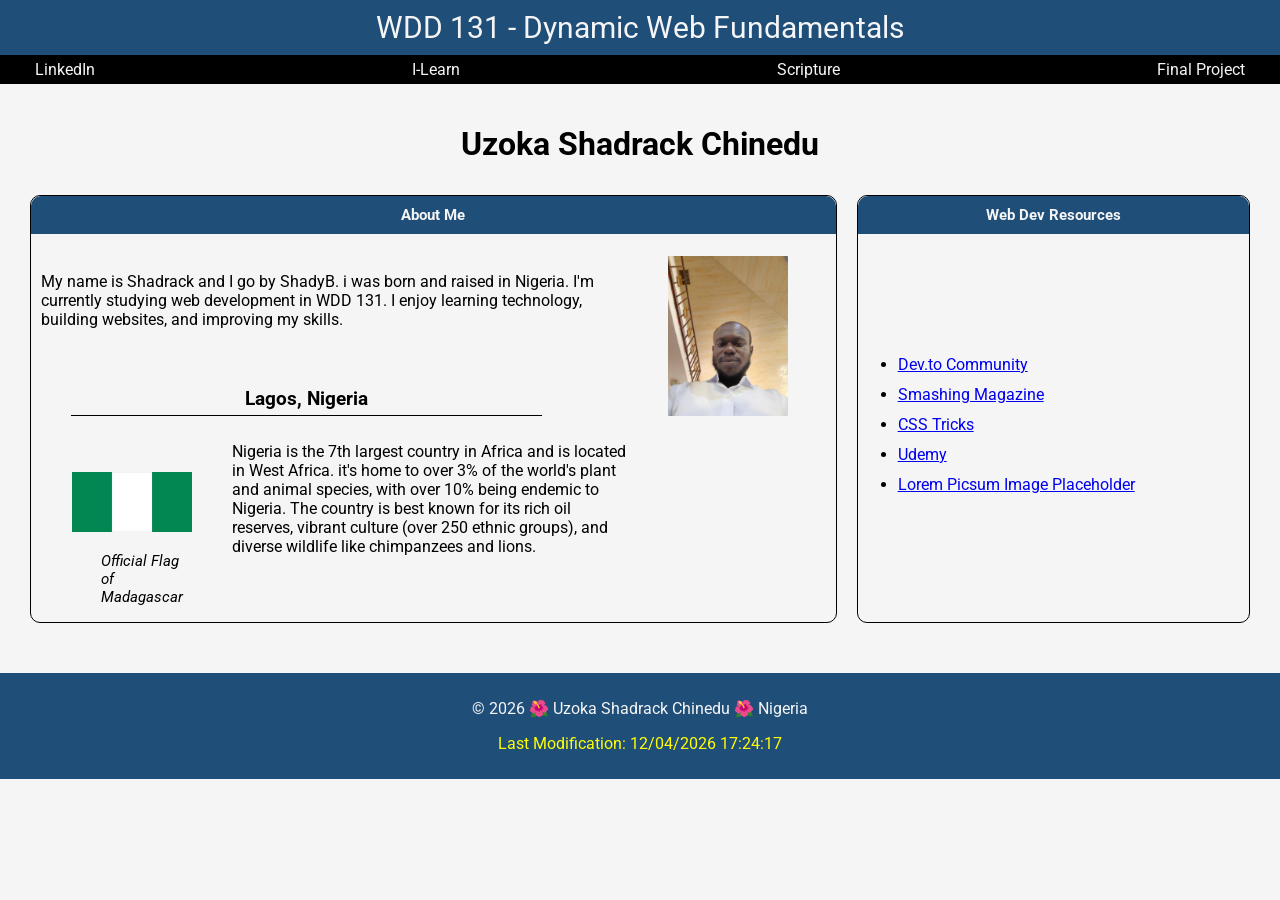
<file: index.html>
<!DOCTYPE html>
<html lang="en">

<head>
    <meta charset="UTF-8">
    <meta name="viewport" content="width=device-width, initial-scale=1.0">
    <title>WDD 131 - Dynamic Web Fundamentals - Uzoka Shadrack Chinedu</title>
    <meta name="description"
        content="WDD131 - Dynamic Web Fundamentals course landing page by Uzoka Shadrack Chinedu. Web development resources and personal information.">
    <meta name="author" content="Uzoka Shadrack Chinedu">
    <link rel="stylesheet" href="styles/base.css">
    <script src="scripts/getdates.js" defer></script>
    
    <link rel="preconnect" href="https://fonts.googleapis.com">
    <link rel="preconnect" href="https://fonts.gstatic.com" crossorigin>
    <link href="https://fonts.googleapis.com/css2?family=Roboto&family=Roboto+Mono:ital,wght@0,100;1,100&display=swap" rel="stylesheet">
    </head>

<body>
    <header>
        <span id="course-title">WDD 131 - Dynamic Web Fundamentals</span>
        <nav>
            <a href="https://www.linkedin.com/">LinkedIn</a>
            <a href="https://byupw.instructure.com/">I-Learn</a>
            <a href="https//wwww.churchofjesuschrist.org/study/scriptures">Scripture</a>
            <a href="#">Final Project</a>
        </nav>
    </header>
    <main>
        <h1>Uzoka Shadrack Chinedu</h1>
        <section id="card1" class="card">
            <h2>About Me</h2>
            <div class="div1">
                <img src="images/profile.jpg" alt="My profile picture">
                <p>My name is Shadrack and I go by ShadyB. i was born and raised in Nigeria. I'm currently studying web
                    development in WDD 131. I enjoy learning technology, building websites, and improving my skills.</p>
                <h3>Lagos, Nigeria</h3>
            </div>
            <div class="div2">
                <figure>
                    <img src="images/flag.webp" alt="My country's flag">
                    <figcaption>Official Flag of Madagascar</figcaption>
                </figure>
                
                <p>Nigeria is the 7th largest country in Africa and is located in West Africa. it's home to over 3% of
                    the world's plant and animal species, with over 10% being endemic to Nigeria. The country is best
                    known for its rich oil reserves, vibrant culture (over 250 ethnic groups), and diverse wildlife like
                    chimpanzees and lions.</p>
            </div>

        </section>
        <section id="card2" class="card">
            <h2>Web Dev Resources</h2>
            <ul>
                <li><a href="https://dev.to/">Dev.to Community</a></li>
                <li><a href="https://www.smashingmagazine.com/">Smashing Magazine</a></li>
                <li><a href="https://css-tricks.com/">CSS Tricks</a></li>
                <li><a href="https://www.w3schools.com/">Udemy</a></li>
                <li><a href="https://www.google.com">Lorem Picsum Image Placeholder</a></li>
            </ul>
        </section>
    </main>
    <footer>
        <p> © <span id="currentyear"></span> 🌺 Uzoka Shadrack Chinedu 🌺 Nigeria</p>
        <p id="lastModified"></p>
    </footer>
</body>
</html>
</file>
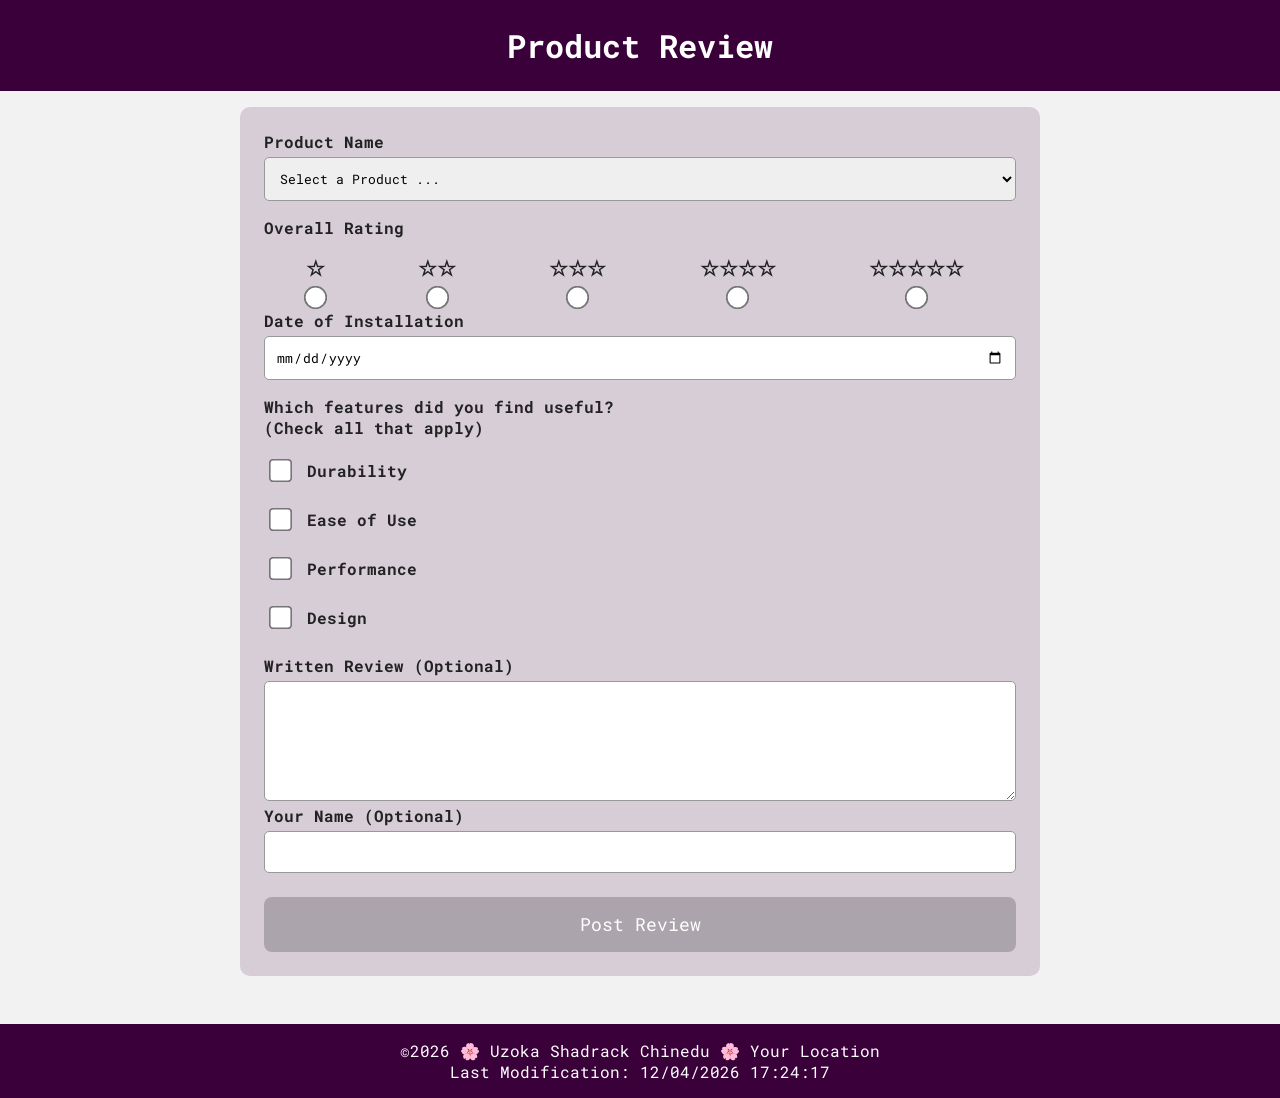
<file: form.html>
<!DOCTYPE html>
<html lang="en">

<head>
    <meta charset="UTF-8">
    <meta name="viewport" content="width=device-width, initial-scale=1.0">
    <meta name="author" content="Uzoka Shadrack Chinedu">
    <meta name="description"
        content="The page allows the users to access the different products available and carry out a review on it">
    <title>Product Review Form</title>
    <link rel="stylesheet" href="styles/form.css">
    <script defer src="scripts/form.js"></script>
    <link rel="preconnect" href="https://fonts.googleapis.com">
    <link rel="preconnect" href="https://fonts.gstatic.com" crossorigin>
    <link
        href="https://fonts.googleapis.com/css2?family=Merriweather:ital,opsz,wght@0,18..144,300..900;1,18..144,300..900&family=Roboto&family=Roboto+Mono:ital,wght@0,100;1,100&display=swap"
        rel="stylesheet">
</head>

<body>
    <header>
        <h1>Product Review</h1>
    </header>

    <main>
        <form method="get" action="review.html" class="review-form">

            <!-- PRODUCT NAME -->


            <label for="product">Product Name</label>
            <select id="product" name="product" required>
                <option value="" disabled selected>Select a Product ...</option>
                <option value="Phone">Phone</option>
                <option value="Generator">Generator</option>
                <option value="Spanner">Spanner</option>
                <option value="Television">Television</option>
            </select>

            <!-- OVERALL RATING -->

            <fieldset class="rating-field">
                <legend>Overall Rating</legend>

                <label for="rate1">
                    ☆
                    <br>
                    <input type="radio" id="rate1" name="rating" value="1" required>

                </label>
                <label for="rate2">
                    ☆☆
                    <br>
                    <input type="radio" id="rate2" name="rating" value="2" required>
                </label>
                <label for="rate3">
                    ☆☆☆
                    <br>
                    <input type="radio" id="rate3" name="rating" value="3" required>
                </label>
                <label for="rate4">
                    ☆☆☆☆
                    <br>
                    <input type="radio" id="rate4" name="rating" value="4" required>
                </label>
                <label for="rate5">
                    ☆☆☆☆☆
                    <br>
                    <input type="radio" id="rate5" name="rating" value="5" required>
                </label>
            </fieldset>

            <!-- DATE INSTALLED -->
            <label for="install-date">Date of Installation</label>
            <input type="date" id="install-date" name="install-date" required>

            <!-- FEATURES -->
            <fieldset class="checkbox-features">
                <legend>Which features did you find useful? <br>(Check all that apply)</legend>

                <label for="durability1"><input type="checkbox" id="durability1" name="features" value="durability">
                    Durability</label>
                <label for="ease1"><input type="checkbox" id="ease1" name="features" value="ease"> Ease of Use</label>
                <label for="performance1"><input type="checkbox" id="performance1" name="features" value="performance">
                    Performance</label>
                <label for="design1"><input type="checkbox" id="design1" name="features" value="design"> Design</label>
            </fieldset>
            <br>
            <!-- WRITTEN REVIEW -->
            <label for="review">Written Review (Optional)</label>
            <textarea id="review" name="review"></textarea>

            <!-- USER NAME -->
            <label for="username">Your Name (Optional)</label>
            <input type="text" id="username" name="username">

            <!-- SUBMIT BUTTON -->
            <input type="submit" value="Post Review" class="submit-btn">

        </form>
    </main>

    <footer>
        <p>©2026 🌸 Uzoka Shadrack Chinedu 🌸 Your Location</p>
        <p>Last Modification: <span id="lastModified"></span></p>
    </footer>

</body>

</html>
</file>
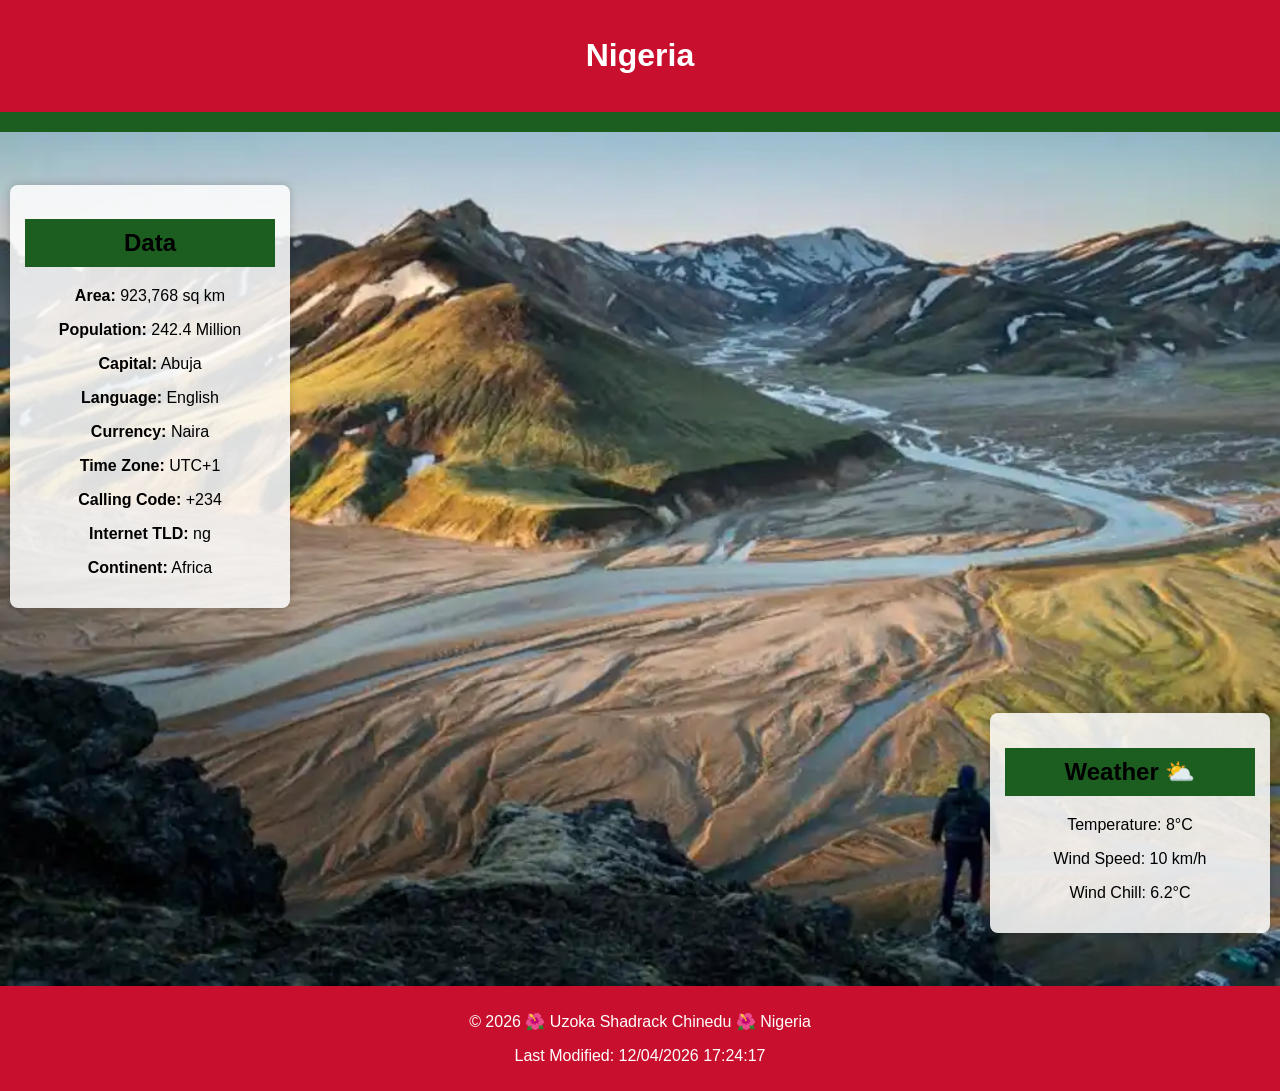
<file: place.html>
<!DOCTYPE html>
<html lang="en">

<head>

    <meta charset="UTF-8">
    <meta name="viewport" content="width=device-width, initial-scale=1.0">

    <title>Country Page - Nigeria</title>
    <meta name="author" content="Uzoka Shadrack Chinedu">
    <meta name="description"
        content="WDD 131 - Dynamic Web Fundamentals country page about Nigeria, including data and weather.">

    <link rel="stylesheet" href="styles/place.css">

    <script src="scripts/place.js" defer></script>

</head>

<body>

    <header>
        <h1>Nigeria</h1>
    </header>

    <main>

        <!-- HERO IMAGE -->
        <section class="hero">
            <picture>
                <source srcset="images/hero-large.webp" media="(min-width: 768px)">
                <img src="images/hero-small.webp" alt="Scenic view of Nigeria">
            </picture>
        </section>

        <!-- DATA -->
        <section id="class1" class="card">
            <h2>Data</h2>
            <p><strong>Area:</strong> 923,768 sq km</p>
            <p><strong>Population:</strong> 242.4 Million</p>
            <p><strong>Capital:</strong> Abuja</p>
            <p><strong>Language:</strong> English</p>
            <p><strong>Currency:</strong> Naira</p>
            <p><strong>Time Zone:</strong> UTC+1</p>
            <p><strong>Calling Code:</strong> +234</p>
            <p><strong>Internet TLD:</strong> ng</p>
            <p><strong>Continent:</strong> Africa</p>
        </section>

        <!-- WEATHER -->
        <section class="card weather">
            <h2 class="weather-title">Weather</h2>

            <!-- SVG for mobile -->
            <img src="images/weather.svg" alt="Weather icon">

            <p>Temperature: <span id="temp">8</span>°C</p>
            <p>Wind Speed: <span id="wind">10</span> km/h</p>
            <p>Wind Chill: <span id="chill"></span></p>

        </section>

    </main>

    <footer>
        <p>© <span id="year"></span> 🌺 Uzoka Shadrack Chinedu 🌺 Nigeria</p>
        <p id="lastModified"></p>
    </footer>

</body>

</html>
</file>
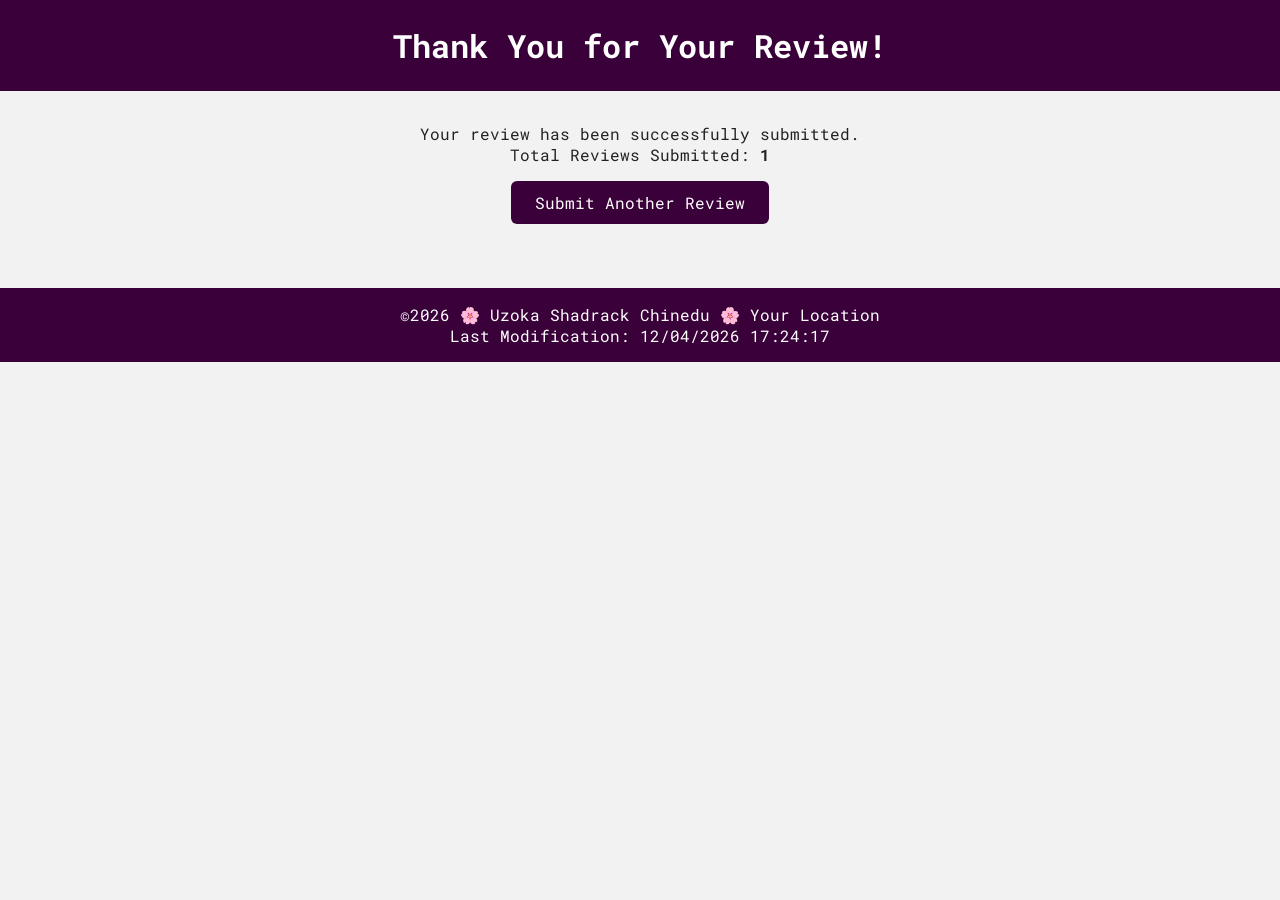
<file: review.html>
<!DOCTYPE html>
<html lang="en">

<head>
    <meta charset="UTF-8">
    <meta name="author" content="Uzoka Shadrack Chinedu">
    <meta name="description"
        content="The page allows the users to know the different products that have been reviewed and the number of reviews that have been carried out.">
    <meta name="viewport" content="width=device-width, initial-scale=1.0">
    <title>Review Submitted</title>
    <link rel="stylesheet" href="styles/form.css">
    <script defer src="scripts/review.js"></script>
    <link rel="preconnect" href="https://fonts.googleapis.com">
    <link rel="preconnect" href="https://fonts.gstatic.com" crossorigin>
    <link
        href="https://fonts.googleapis.com/css2?family=Merriweather:ital,opsz,wght@0,18..144,300..900;1,18..144,300..900&family=Roboto&family=Roboto+Mono:ital,wght@0,100;1,100&display=swap"
        rel="stylesheet">
</head>

<body>
    <header>
        <h1>Thank You for Your Review!</h1>
    </header>

    <main class="review-confirm">
        <p>Your review has been successfully submitted.</p>

        <p>Total Reviews Submitted:
            <strong id="reviewCount"></strong>
        </p>

        <a href="form.html" class="back-btn">Submit Another Review</a>
    </main>

    <footer>
        <p>©2026 🌸 Uzoka Shadrack Chinedu 🌸 Your Location</p>
        <p>Last Modification: <span id="lastModified"></span></p>
    </footer>

</body>

</html>
</file>
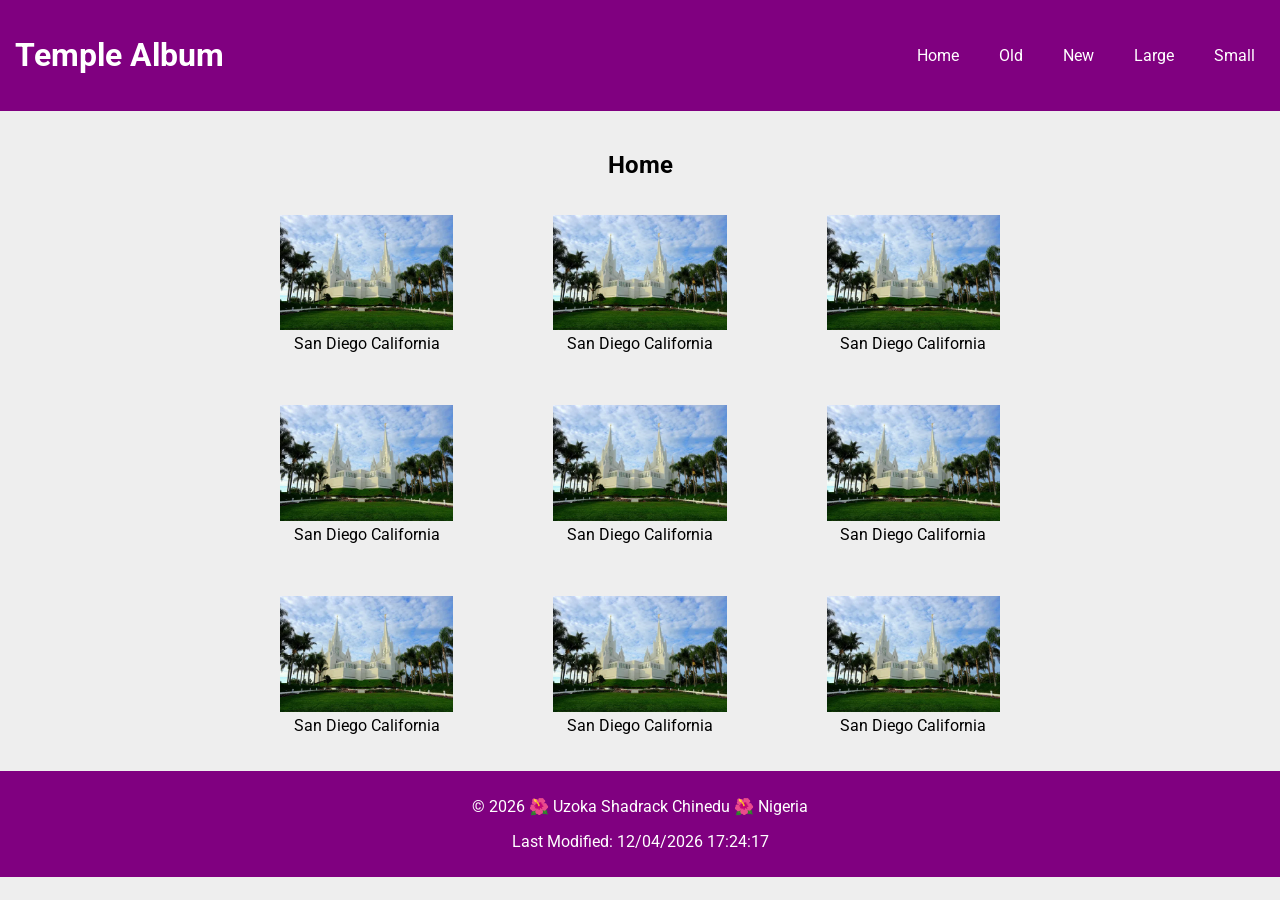
<file: temples.html>
<!DOCTYPE html>
<html lang="en">

<head>

    <meta charset="UTF-8">
    <meta name="viewport" content="width=device-width, initial-scale=1.0">
    <meta name="author" content="Uzoka Shadrack Chinedu">
    <meta name="description" content="WDD 131 - created by Shadrack. It displays temple images using HTML, CSS Grid, Flexbox, a hamburger navigation menu.">

    <title>Temple Album</title>

    <link rel="stylesheet" href="styles/temples.css">
    <link rel="stylesheet" href="styles/temples-large.css">

    <script src="scripts/temples.js" defer></script>
    <link rel="preconnect" href="https://fonts.googleapis.com">
<link rel="preconnect" href="https://fonts.gstatic.com" crossorigin>
<link href="https://fonts.googleapis.com/css2?family=Merriweather:ital,opsz,wght@0,18..144,300..900;1,18..144,300..900&family=Roboto&family=Roboto+Mono:ital,wght@0,100;1,100&display=swap" rel="stylesheet">


</head>

<body>

    <header>

        <h1 id="temp">Temple Album</h1>

        
        <nav>
            <a href="#">Home</a>
            <a href="#">Old</a>
            <a href="#">New</a>
            <a href="#">Large</a>
            <a href="#">Small</a>
        </nav>
        <button id="menu">☰</button>


    </header>

    <main>

        <h2>Home</h2>

        <div class="gallery">

            <figure>
            <img src="images/temple.jpg" alt="Temple">
            <figcaption>San Diego California</figcaption>
            </figure>

            <figure>
            <img src="images/temple.jpg" alt="Temple">
            <figcaption>San Diego California</figcaption>
            </figure>

            <figure>
            <img src="images/temple.jpg" alt="Temple">
            <figcaption>San Diego California</figcaption>
            </figure>

            <figure>
            <img src="images/temple.jpg" alt="Temple">
            <figcaption>San Diego California</figcaption>
            </figure>

            <figure>
            <img src="images/temple.jpg" alt="Temple">
            <figcaption>San Diego California</figcaption>
            </figure>

            <figure>
            <img src="images/temple.jpg" alt="Temple">
            <figcaption>San Diego California</figcaption>
            </figure>

            <figure>
            <img src="images/temple.jpg" alt="Temple">
            <figcaption>San Diego California</figcaption>
            </figure>

            <figure>
            <img src="images/temple.jpg" alt="Temple">
            <figcaption>San Diego California</figcaption>
            </figure>

            <figure>
            <img src="images/temple.jpg" alt="Temple">
            <figcaption>San Diego California</figcaption>
            </figure>

        </div>

    </main>

    <footer>

        <p>
        © <span id="currentyear"></span> 🌺 Uzoka Shadrack Chinedu 🌺 Nigeria
        </p>

        <p id="lastModified"></p>

    </footer>

</body>
</html>
</file>
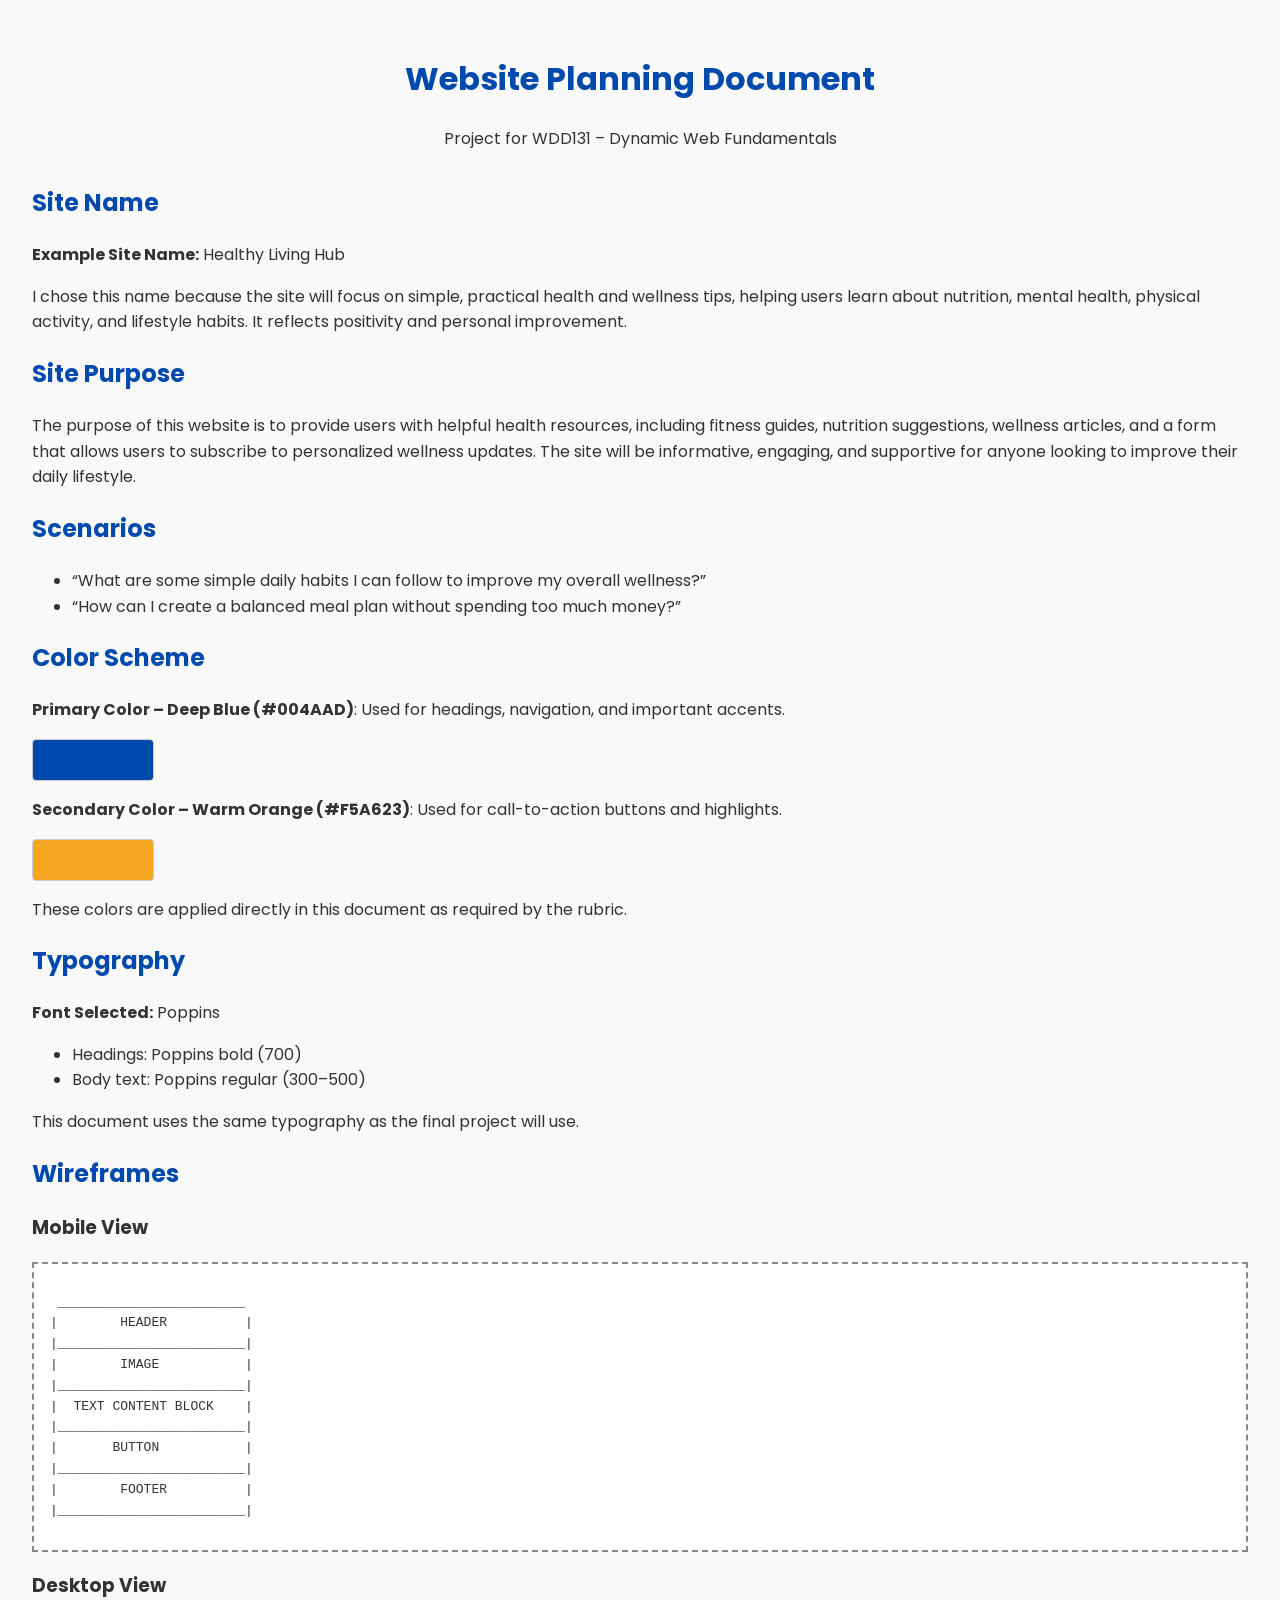
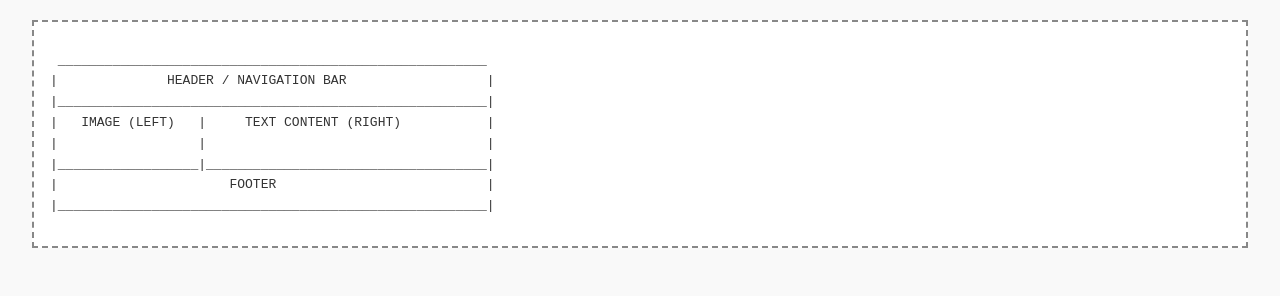
<file: progect/siteplan.html>
<!DOCTYPE html>
<html lang="en">

<head>
    <meta charset="UTF-8" />
    <meta name="viewport" content="width=device-width, initial-scale=1.0" />
    <meta name="description"
        content="this site is the foundation or the basic site for much this week done by Shadrack">
    <meta name="author" content="Uzoka Shadrack Chinedu">
    <title>Website Planning Document</title>
    <link rel="stylesheet" href="style/siteplan.css">
    <!-- Typography -->
    <link href="https://fonts.googleapis.com/css2?family=Poppins:wght@300;500;700&display=swap" rel="stylesheet">

</head>

<body>
    <header>
        <h1>Website Planning Document</h1>
        <p>Project for WDD131 – Dynamic Web Fundamentals</p>
    </header>

    <section>
        <h2>Site Name</h2>
        <p><strong>Example Site Name:</strong> Healthy Living Hub</p>
        <p>
            I chose this name because the site will focus on simple, practical health and wellness tips,
            helping users learn about nutrition, mental health, physical activity, and lifestyle habits.
            It reflects positivity and personal improvement.
        </p>
    </section>

    <section>
        <h2>Site Purpose</h2>
        <p>
            The purpose of this website is to provide users with helpful health resources, including fitness
            guides, nutrition suggestions, wellness articles, and a form that allows users to subscribe to
            personalized wellness updates. The site will be informative, engaging, and supportive for anyone
            looking to improve their daily lifestyle.
        </p>
    </section>

    <section>
        <h2>Scenarios</h2>
        <ul>
            <li>“What are some simple daily habits I can follow to improve my overall wellness?”</li>
            <li>“How can I create a balanced meal plan without spending too much money?”</li>
        </ul>
    </section>

    <section>
        <h2>Color Scheme</h2>

        <p><strong>Primary Color – Deep Blue (#004AAD)</strong>: Used for headings, navigation, and important accents.
        </p>
        <div class="color-box" style="background: #004AAD;"></div>

        <p><strong>Secondary Color – Warm Orange (#F5A623)</strong>: Used for call-to-action buttons and highlights.</p>
        <div class="color-box" style="background: #F5A623;"></div>

        <p>These colors are applied directly in this document as required by the rubric.</p>
    </section>

    <section>
        <h2>Typography</h2>
        <p><strong>Font Selected:</strong> Poppins</p>
        <ul>
            <li>Headings: Poppins bold (700)</li>
            <li>Body text: Poppins regular (300–500)</li>
        </ul>
        <p>This document uses the same typography as the final project will use.</p>
    </section>

    <section>
        <h2>Wireframes</h2>

        <h3>Mobile View</h3>
        <div class="wireframe">
            <pre>
 ________________________
|        HEADER          |
|________________________|
|        IMAGE           |
|________________________|
|  TEXT CONTENT BLOCK    |
|________________________|
|       BUTTON           |
|________________________|
|        FOOTER          |
|________________________|
</pre>
        </div>

        <h3>Desktop View</h3>
        <div class="wireframe">
            <pre>
 _______________________________________________________
|              HEADER / NAVIGATION BAR                  |
|_______________________________________________________|
|   IMAGE (LEFT)   |     TEXT CONTENT (RIGHT)           |
|                  |                                    |
|__________________|____________________________________|
|                      FOOTER                           |
|_______________________________________________________|
</pre>
        </div>

    </section>

</body>

</html>
</file>
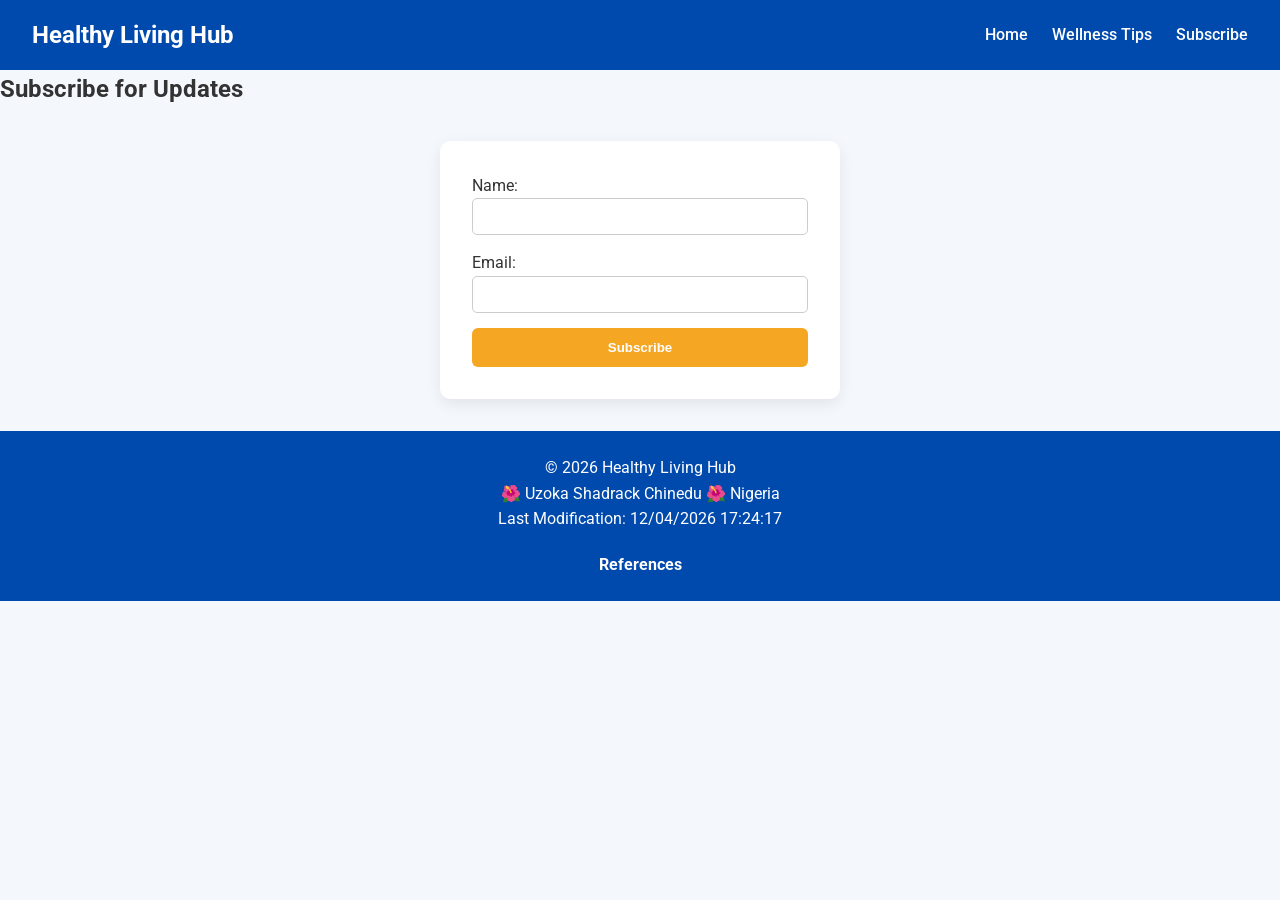
<file: project/contact.html>
<!DOCTYPE html>
<html lang="en">
<head>
  <meta charset="UTF-8">
  <meta name="viewport" content="width=device-width, initial-scale=1.0">
  <meta name="author" content="Uzoka Shadrack Chinedu">
  <meta name="description" content="Subscribe to receive personalized health tips, wellness updates, and guidance for improving your lifestyle.">
  <title>Subscribe</title>
  <script defer src="scripts/project.js"></script>
  <link rel="stylesheet" href="style/project.css">
  <link rel="preconnect" href="https://fonts.googleapis.com">
<link rel="preconnect" href="https://fonts.gstatic.com" crossorigin>
<link href="https://fonts.googleapis.com/css2?family=Merriweather:ital,opsz,wght@0,18..144,300..900;1,18..144,300..900&family=Roboto&family=Roboto+Mono:ital,wght@0,100;1,100&display=swap" rel="stylesheet">
</head>

<body>

<header>
  <nav>
    <h1>Healthy Living Hub</h1>
    <ul>
      <li><a href="index.html">Home</a></li>
      <li><a href="tips.html">Wellness Tips</a></li>
      <li><a href="contact.html">Subscribe</a></li>
    </ul>
  </nav>
</header>

<main>
  <h2>Subscribe for Updates</h2>

  <form id="subscribeForm">
    <label for="name">Name:</label>
    <input type="text" id="name" required>

    <label for="email">Email:</label>
    <input type="email" id="email" required>

    <button type="submit">Subscribe</button>
  </form>

  <p id="message"></p>
</main>

<footer>
  <p> © <span id="currentyear"></span> Healthy Living Hub <br> 🌺 Uzoka Shadrack Chinedu 🌺 Nigeria</p>
        <p id="lastModified"></p>
  <a href="references.html">References</a>
</footer>

</body>
</html>
</file>
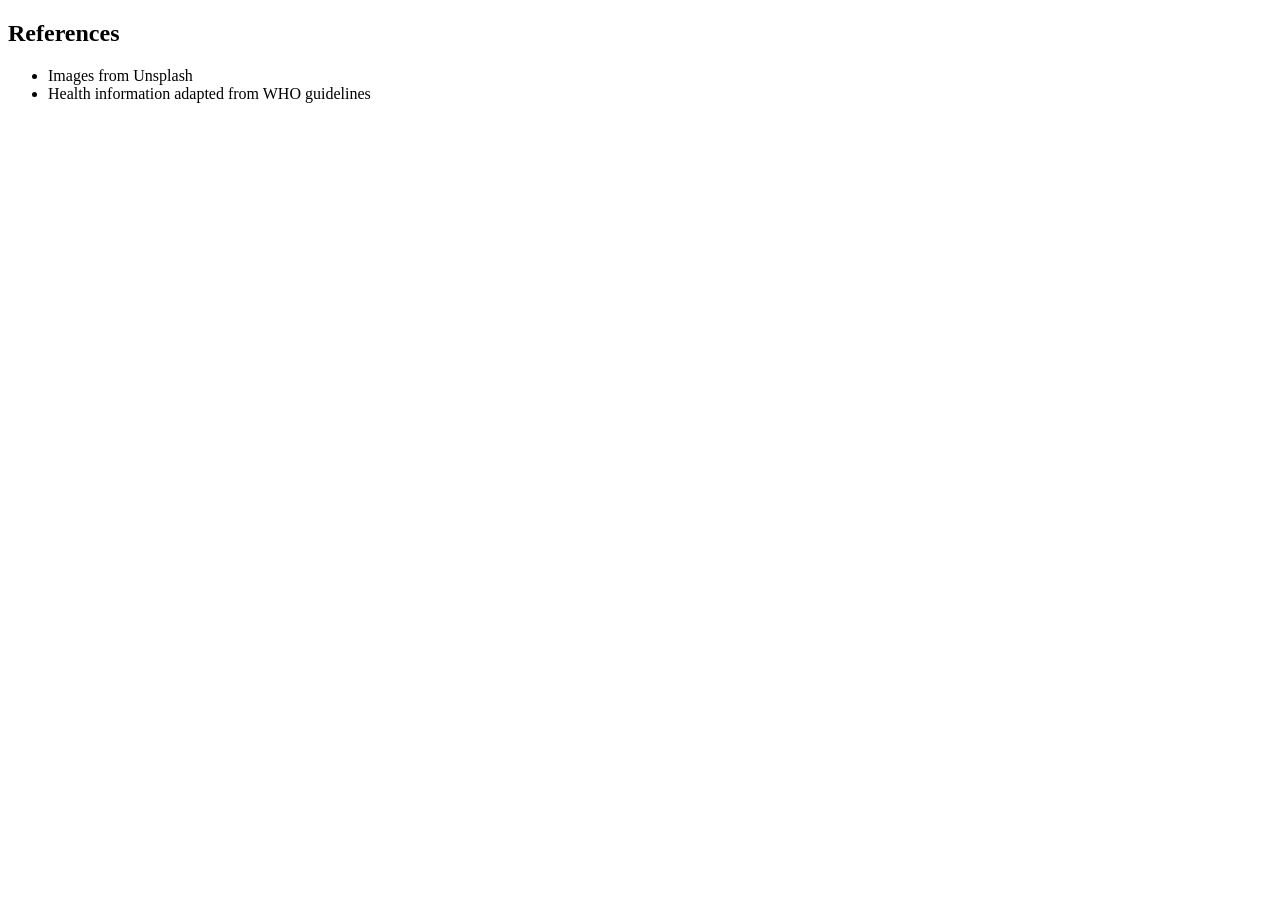
<file: project/references.html>
<!DOCTYPE html>
<html lang="en">
<head>
  <meta charset="UTF-8">
  <meta name="viewport" content="width=device-width, initial-scale=1.0">
  <meta name="author" content="Uzoka Shadrack Chinedu">
  <meta name="description" content="View sources and references used for health tips, images, and content on the Healthy Living Hub website.">
  <link rel="preconnect" href="https://fonts.googleapis.com">
<link rel="preconnect" href="https://fonts.gstatic.com" crossorigin>
<link href="https://fonts.googleapis.com/css2?family=Merriweather:ital,opsz,wght@0,18..144,300..900;1,18..144,300..900&family=Roboto&family=Roboto+Mono:ital,wght@0,100;1,100&display=swap" rel="stylesheet">
  <title>References</title>
</head>
<body>

<h2>References</h2>
<ul>
  <li>Images from Unsplash</li>
  <li>Health information adapted from WHO guidelines</li>
</ul>

</body>
</html>
</file>
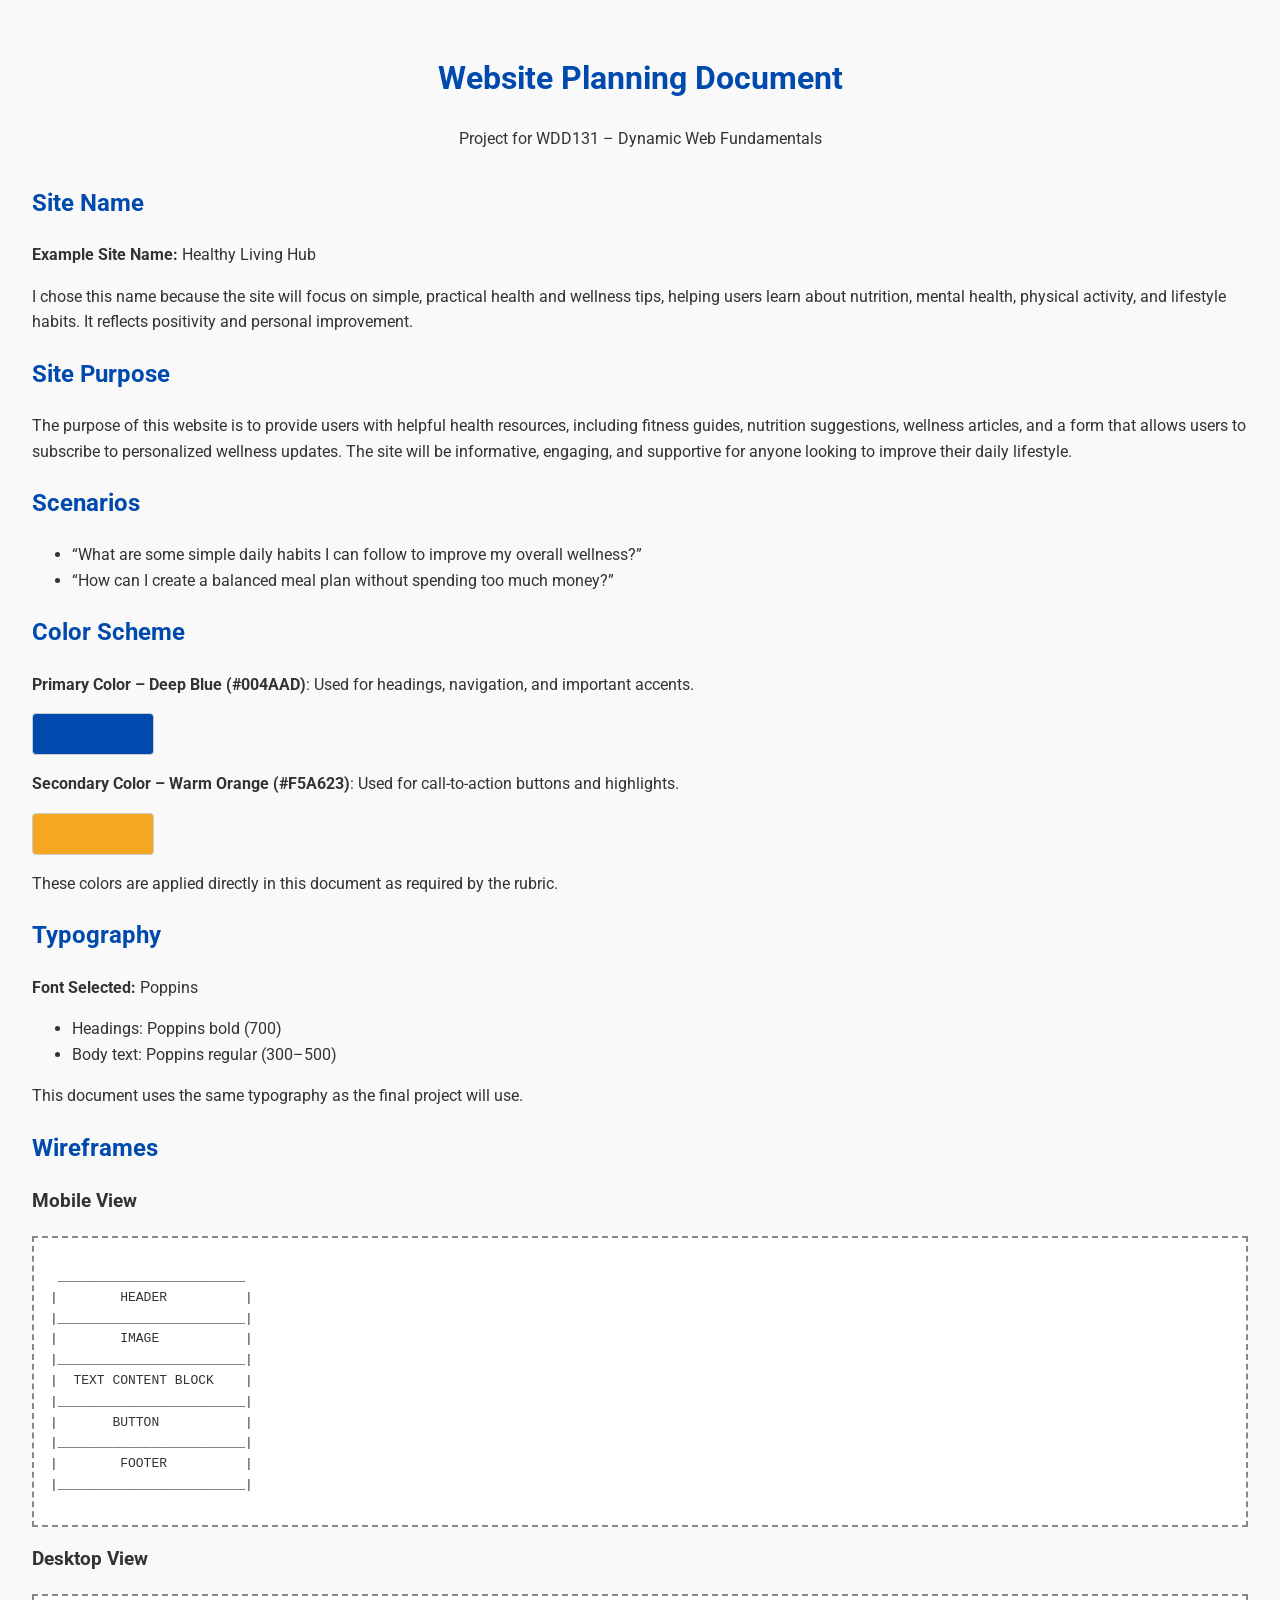
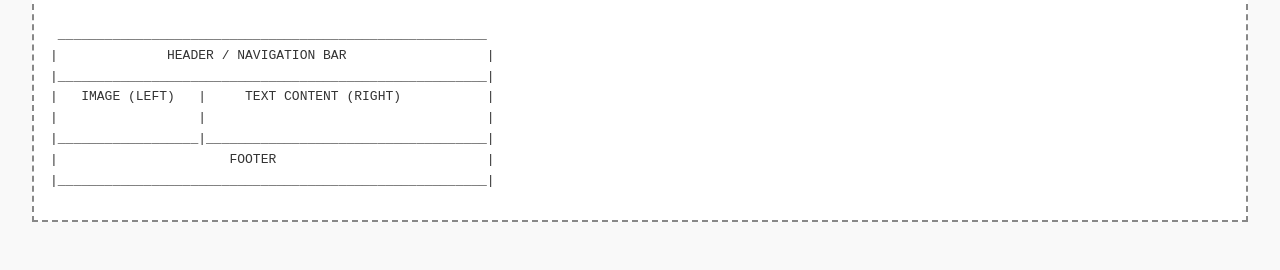
<file: project/siteplan.html>
<!DOCTYPE html>
<html lang="en">

<head>
    <meta charset="UTF-8" />
    <meta name="viewport" content="width=device-width, initial-scale=1.0" />
    <meta name="description"
        content="this site is the foundation or the basic site for much this week done by Shadrack">
    <meta name="author" content="Uzoka Shadrack Chinedu">
    <title>Website Planning Document</title>
    <link rel="stylesheet" href="style/siteplan.css">
    <!-- Typography -->
    <link rel="preconnect" href="https://fonts.googleapis.com">
    <link rel="preconnect" href="https://fonts.gstatic.com" crossorigin>
    <link
        href="https://fonts.googleapis.com/css2?family=Merriweather:ital,opsz,wght@0,18..144,300..900;1,18..144,300..900&family=Roboto&family=Roboto+Mono:ital,wght@0,100;1,100&display=swap"
        rel="stylesheet">
</head>

<body>
    <header>
        <h1>Website Planning Document</h1>
        <p>Project for WDD131 – Dynamic Web Fundamentals</p>
    </header>

    <section>
        <h2>Site Name</h2>
        <p><strong>Example Site Name:</strong> Healthy Living Hub</p>
        <p>
            I chose this name because the site will focus on simple, practical health and wellness tips,
            helping users learn about nutrition, mental health, physical activity, and lifestyle habits.
            It reflects positivity and personal improvement.
        </p>
    </section>

    <section>
        <h2>Site Purpose</h2>
        <p>
            The purpose of this website is to provide users with helpful health resources, including fitness
            guides, nutrition suggestions, wellness articles, and a form that allows users to subscribe to
            personalized wellness updates. The site will be informative, engaging, and supportive for anyone
            looking to improve their daily lifestyle.
        </p>
    </section>

    <section>
        <h2>Scenarios</h2>
        <ul>
            <li>“What are some simple daily habits I can follow to improve my overall wellness?”</li>
            <li>“How can I create a balanced meal plan without spending too much money?”</li>
        </ul>
    </section>

    <section>
        <h2>Color Scheme</h2>

        <p><strong>Primary Color – Deep Blue (#004AAD)</strong>: Used for headings, navigation, and important accents.
        </p>
        <div id="color-box1" class="color-box"></div>

        <p><strong>Secondary Color – Warm Orange (#F5A623)</strong>: Used for call-to-action buttons and highlights.</p>
        <div id="color-box2" class="color-box"></div>

        <p>These colors are applied directly in this document as required by the rubric.</p>
    </section>

    <section>
        <h2>Typography</h2>
        <p><strong>Font Selected:</strong> Poppins</p>
        <ul>
            <li>Headings: Poppins bold (700)</li>
            <li>Body text: Poppins regular (300–500)</li>
        </ul>
        <p>This document uses the same typography as the final project will use.</p>
    </section>

    <section>
        <h2>Wireframes</h2>

        <h3>Mobile View</h3>
        <div class="wireframe">
            <pre>
 ________________________
|        HEADER          |
|________________________|
|        IMAGE           |
|________________________|
|  TEXT CONTENT BLOCK    |
|________________________|
|       BUTTON           |
|________________________|
|        FOOTER          |
|________________________|
</pre>
        </div>

        <h3>Desktop View</h3>
        <div class="wireframe">
            <pre>
 _______________________________________________________
|              HEADER / NAVIGATION BAR                  |
|_______________________________________________________|
|   IMAGE (LEFT)   |     TEXT CONTENT (RIGHT)           |
|                  |                                    |
|__________________|____________________________________|
|                      FOOTER                           |
|_______________________________________________________|
</pre>
        </div>

    </section>

</body>

</html>
</file>
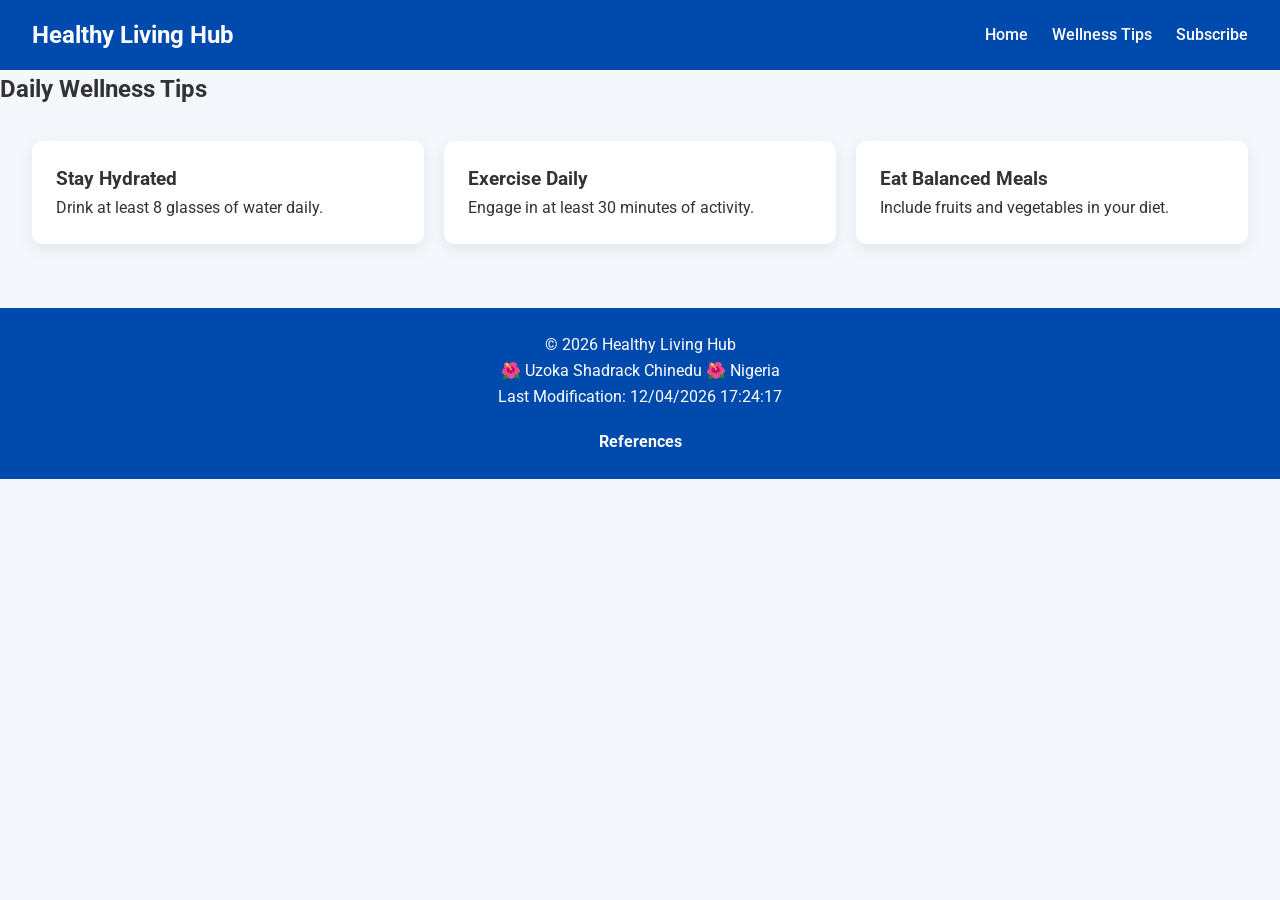
<file: project/tips.html>
<!DOCTYPE html>
<html lang="en">
<head>
  <meta charset="UTF-8">
  <meta name="author" content="Uzoka Shadrack Chinedu">
  <meta name="description" content="Explore practical daily wellness tips on nutrition, exercise, and healthy habits for a balanced lifestyle.">
  <title>Wellness Tips</title>
  <script defer src="scripts/project.js"></script>
  <link rel="stylesheet" href="style/project.css">
  <link rel="preconnect" href="https://fonts.googleapis.com">
<link rel="preconnect" href="https://fonts.gstatic.com" crossorigin>
<link href="https://fonts.googleapis.com/css2?family=Merriweather:ital,opsz,wght@0,18..144,300..900;1,18..144,300..900&family=Roboto&family=Roboto+Mono:ital,wght@0,100;1,100&display=swap" rel="stylesheet">
</head>

<body>

<header>
  <nav>
    <h1>Healthy Living Hub</h1>
    <ul>
      <li><a href="index.html">Home</a></li>
      <li><a href="tips.html">Wellness Tips</a></li>
      <li><a href="contact.html">Subscribe</a></li>
    </ul>
  </nav>
</header>

<main>
  <h2>Daily Wellness Tips</h2>
  <div id="tipsList"></div>
</main>

<footer>
  <p> © <span id="currentyear"></span> Healthy Living Hub <br> 🌺 Uzoka Shadrack Chinedu 🌺 Nigeria</p>
        <p id="lastModified"></p>
  <a href="references.html">References</a>
</footer>

</body>
</html>
</file>
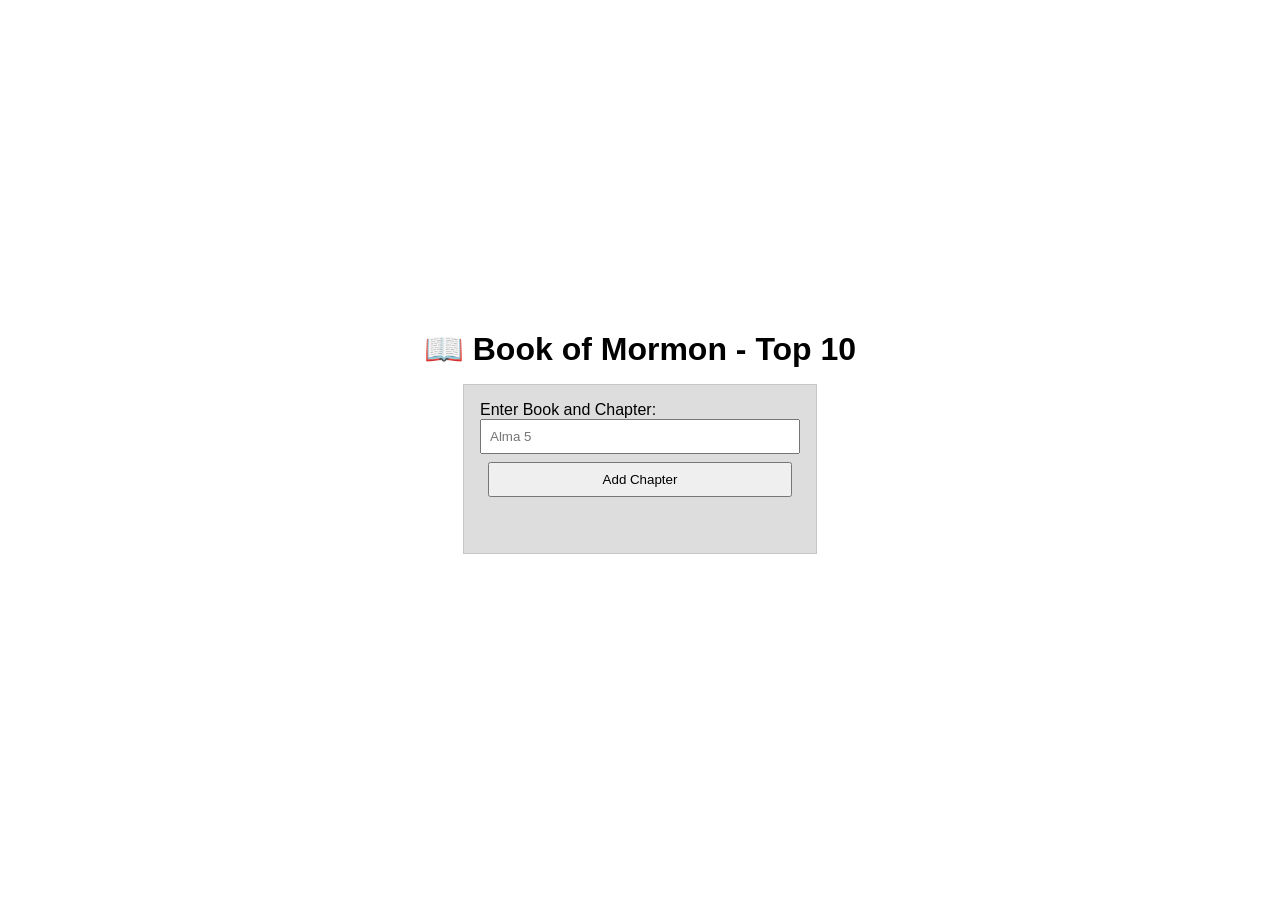
<file: week02/bom.html>
<!DOCTYPE html>
<html lang="en">
<head>
    <meta charset="UTF-8">
    <meta name="viewport" content="width=device-width, initial-scale=1.0">
    <meta name="description" content="Book of Mormon - Top 10 learning activities example page.">
    <meta name="author" content="Shadrack Chinedu Uzoka">

    <title>WDD 131 - Book of Mormon Example</title>
    <link rel="preconnect" href="https://fonts.googleapis.com">
    <link rel="preconnect" href="https://fonts.gstatic.com" crossorigin>
    <link href="https://fonts.googleapis.com/css2?family=Merriweather:ital,opsz,wght@0,18..144,300..900;1,18..144,300..900&family=Roboto&family=Roboto+Mono:ital,wght@0,100;1,100&display=swap" rel="stylesheet">
    <link rel="stylesheet" href="styles/bom.css">
    <script src="scripts/bom.js" defer></script>
</head>
<body>
    <h1>📖 Book of Mormon - Top 10</h1>
    <main>
        <label for="favchap">Enter Book and Chapter: </label>
        <input type="text" id="favchap" placeholder="Alma 5">
        <button type="submit">Add Chapter</button>
        <ul id="list"></ul>
    </main>
</body>
</html>
</file>
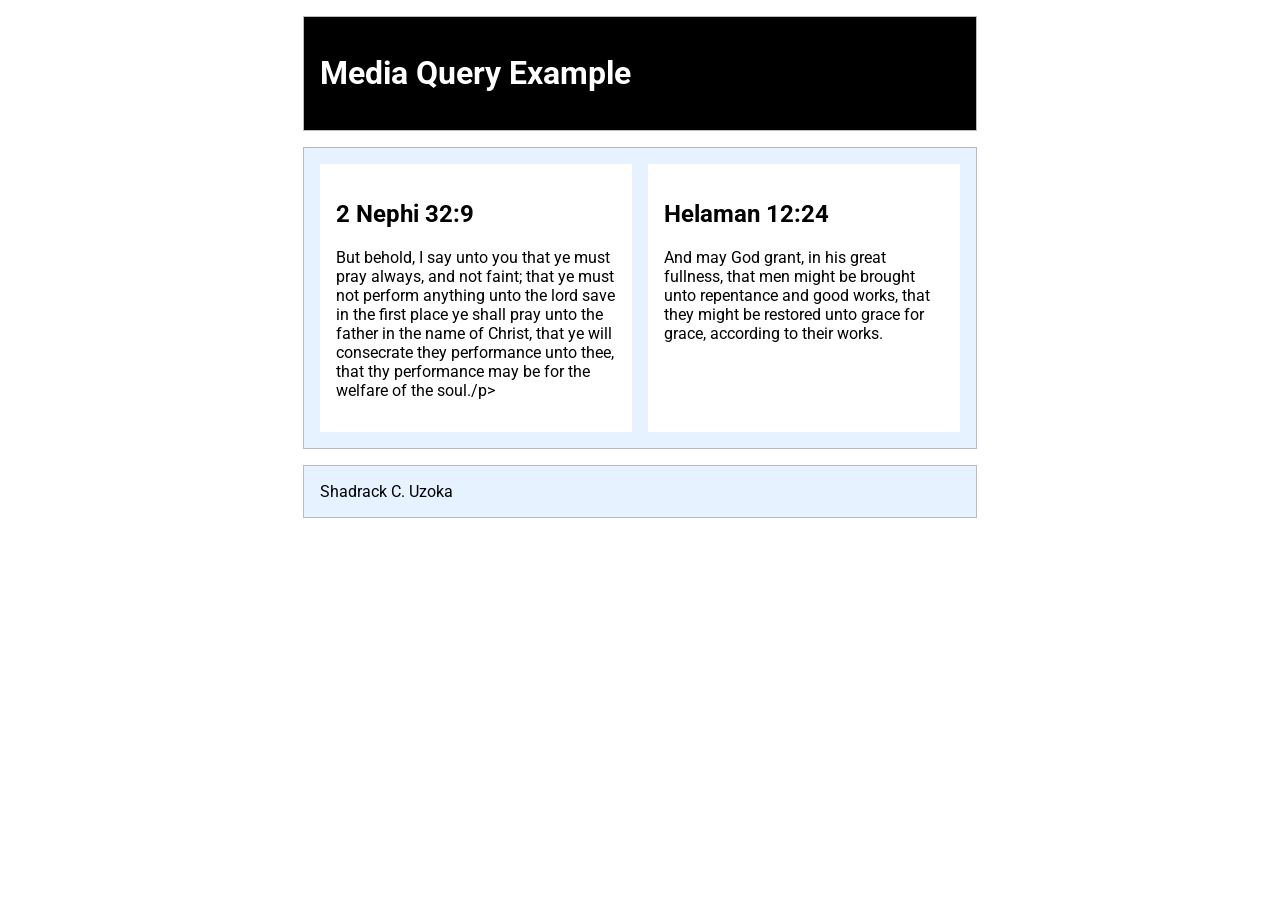
<file: week02/media-query.html>
<!DOCTYPE html>
<html lang="en">
<head>
    <meta charset="UTF-8">
    <meta name="viewport" content="width=device-width, initial-scale=1.0">
    <meta name="description" content="Media query learning activities example page.">
    <meta name="author" content="Shadrack Chinedu Uzoka">

    <title>WDD 131 - Media Query Example</title>
    <link rel="preconnect" href="https://fonts.googleapis.com">
    <link rel="preconnect" href="https://fonts.gstatic.com" crossorigin>
    <link href="https://fonts.googleapis.com/css2?family=Merriweather:ital,opsz,wght@0,18..144,300..900;1,18..144,300..900&family=Roboto&family=Roboto+Mono:ital,wght@0,100;1,100&display=swap" rel="stylesheet">
    <link rel="stylesheet" href="styles/media-query.css">
    <link rel="stylesheet" href="styles/media-query-large.css">
</head>
<body>
    <header>
        <h1>Media Query Example</h1>
    </header>
    <main>
        <section>
            <h2>2 Nephi 32:9</h2>
            <p>But behold, I say unto you that ye must pray always, and not faint; that ye must not perform anything unto the lord save in the first place ye shall pray unto the father in the name of Christ, that ye will consecrate they performance unto thee, that thy performance may be for the welfare of the soul./p>
        </section>
        <section>
            <h2>Helaman 12:24</h2>
            <p>And may God grant, in his great fullness, that men might be brought unto repentance and good works, that they might be restored unto grace for grace, according to their works.</p>
        </section>
    </main>
    <footer>
        Shadrack C. Uzoka
    </footer>
</body>
</html>
</file>
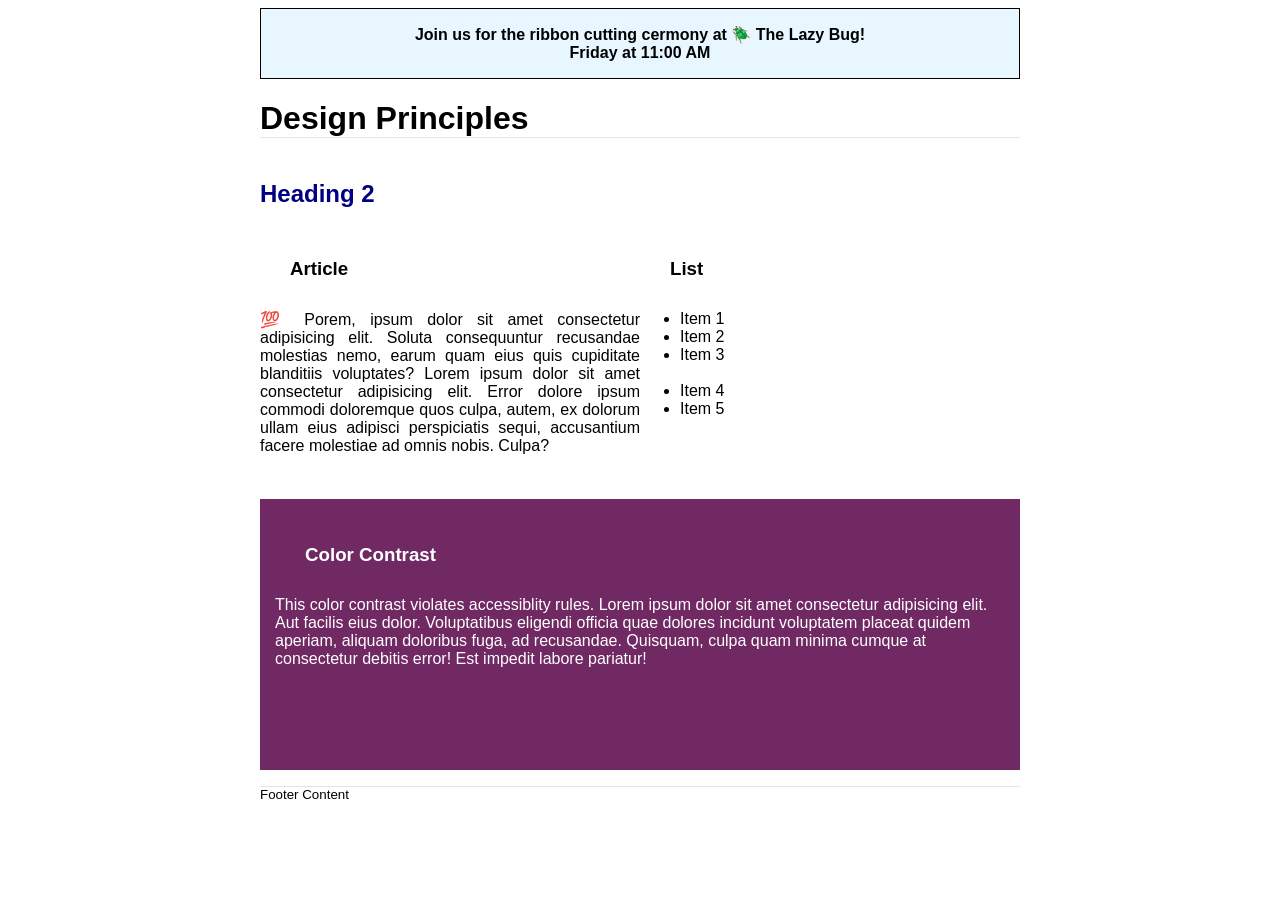
<file: week03/design.html>
<!DOCTYPE html>
<html lang="en">
<head>
    <meta charset="UTF-8">
    <meta name="viewport" content="width=device-width, initial-scale=1.0">
    <meta name="author" content="Uzoka Shadrack chinedu">
    <meta name="description" content="Creating and editing of a web page by shadrack using design principles">
    <title>Design Principles</title>
    <link rel="stylesheet" href="styles/design.css">
</head>
<body>
    <header>
	<div class="banner">Join us for the ribbon cutting cermony at 🪲 The Lazy Bug!<br>Friday at 11:00 AM</div>
	<h1>Design Principles</h1>
</header>
<main>
	<h2>Heading 2</h2>
	<section>
		<h3>Article</h3>
		<article>
			<p>💯 Porem, ipsum dolor sit amet consectetur adipisicing elit. Soluta consequuntur recusandae molestias nemo, earum quam eius quis cupiditate blanditiis voluptates? Lorem ipsum dolor sit amet consectetur adipisicing elit. Error dolore ipsum commodi doloremque quos culpa, autem, ex dolorum ullam eius adipisci perspiciatis sequi, accusantium facere molestiae ad omnis nobis. Culpa?</p>
		</article>
	</section>
	<section>
		<h3>List</h3>
		<ul>
			<li>Item 1</li>
			<li>Item 2</li>
			<li>Item 3<br><br></li>
			<li>Item 4</li>
			<li>Item 5</li>
		</ul>
	</section>
	<div class="callout">
		<h3>Color Contrast</h3>
		<p>This color contrast violates accessiblity rules. Lorem ipsum dolor sit amet consectetur adipisicing elit. Aut facilis eius dolor. Voluptatibus eligendi officia quae dolores incidunt voluptatem placeat quidem aperiam, aliquam doloribus fuga, ad recusandae. Quisquam, culpa quam minima cumque at consectetur debitis error! Est impedit labore pariatur!</p>
	</div>
</main>
<footer>
	Footer Content
</footer>
</body>
</html>
</file>
<file: styles/base.css>
* {
    box-sizing: border-box;
}

body {
    font-family: "Roboto", sans-serif;
    margin: 0;
    background: #f5f5f5;

}

header {
    background: #1f4e79;
    color: #f5f5f5;
    text-align: center;
    padding-top: 10px;
}

#course-title {
    display: block;
    font-size: 30px;
    margin-bottom: 10px;
}

nav {
    display: flex;
    justify-content: space-between;
    padding-left: 30px;
    padding-right: 30px;
    background-color: #000000;

}

nav a {
    color: #f5f5f5;
    text-decoration: none;
    border-radius: 5px;
    padding: 5px;
}

nav a:hover {
    background: #f5f5f5;
    color: #1f4e79;
}

main {
    max-width: 100%;
    margin: auto;
    padding: 20px;
    display: grid;
    grid-template-columns: 2fr 1fr;

}

h1 {
    grid-column: 1/3;
    text-align: center;
}

.card img {
    width: 120px;
    display: block;
    margin: auto;
}

footer {
    text-align: center;
    background: #1f4e79;
    color: #f5f5f5;
    padding: 10px;
    margin-top: 20px;
}

h2 {
    background-color: #1f4e79;
    color: #f5f5f5;
    text-align: center;
    font-size: 15px;
    padding: 10px;
    margin-top: 0;
    border-top-left-radius: 10px;
    border-top-right-radius: 10px;
}

#card1 {
    border-radius: 10px;
    border: solid 1px #000000;
    margin: 10px;
}

#card2 {
    border-radius: 10px;
    border: solid 1px #000000;
    margin: 10px;
}

.div1 {
    display: grid;
    grid-template-columns: 3fr 1fr;
    padding: 10px;
}

.div1 img {
    grid-column: 2/3;
    grid-row: 1/3;
}

.div2 {
    display: grid;
    grid-template-columns: 1fr 2fr 1fr;
}

figcaption {
    font-style: italic;
    margin-top: 20px;
    margin-left: 30px;
    font-size: 15px;
}

h3 {
    text-align: center;
    margin-bottom: 0;
    width: 80%;
    margin-left: 30px;
    margin-top: auto;
    border-bottom: solid 1px #000000;
    padding-bottom: 5px;
}

figure {
    padding-top: 30px;
}

ul {
    padding-top: 100px;
    line-height: 30px;
}

#lastModified {
    color: #ffff00;
}
</file>
<file: styles/form.css>
* {
    box-sizing: border-box;
    margin: 0;
    padding: 0;
    font-family: "Roboto Mono", monospace;
}

body {
    background: #f2f2f2;
    color: #222;
}

header {
    background: #3a003a;
    color: white;
    padding: 1.5rem;
    text-align: center;
}

main {
    padding: 1rem;
}

.review-form {
    background: #d7cdd7;
    padding: 1.5rem;
    border-radius: 10px;
    margin: auto;
}

label,
legend {
    font-weight: bold;
    margin-top: 1rem;
}

input[type="text"],
input[type="date"],
select,
textarea {
    width: 100%;
    padding: 0.7rem;
    margin-top: 0.3rem;
    border-radius: 5px;
    border: 1px solid #999;
}

textarea {
    min-height: 120px;
}

fieldset {
    border: none;
    margin-top: 1rem;
}

.rating-field {
    display: flex;
    justify-content: space-around;
}

.rating-field label {
    display: inline-block;
    margin-right: 10px;
    font-size: 0.7rem;
    text-align: center;
}


.checkbox-features {
    display: flex;
    flex-direction: column;
}



.submit-btn {
    margin-top: 1.5rem;
    background: #aca4ac;
    color: white;
    padding: 1rem;
    width: 100%;
    border: none;
    border-radius: 8px;
    font-size: 1.1rem;
    cursor: pointer;
}

.submit-btn:hover {
    background: #5e1d5e;
}

footer {
    background: #3a003a;
    color: white;
    text-align: center;
    padding: 1rem;
    margin-top: 2rem;
}

.review-confirm {
    text-align: center;
    padding: 2rem;
}

.back-btn {
    display: inline-block;
    background: #3a003a;
    color: white;
    padding: 0.7rem 1.5rem;
    margin-top: 1rem;
    border-radius: 6px;
    text-decoration: none;
}


@media (min-width: 768px) {
    .review-form {
        background: #d7cdd7;
        padding: 1.5rem;
        border-radius: 10px;
        max-width: 800px;
        margin: auto;
    }

    .rating-field label input {
        transform: scale(1.8);
    }

    .checkbox-features input {
        transform: scale(1.8);
        margin: 10px;

    }

    .rating-field label {
        display: inline-block;
        margin-right: 10px;
        font-size: 1.3rem;
        text-align: center;
    }
}
</file>
<file: styles/place.css>
:root {
    --primary: #c8102e;
    /* red */
    --secondary: #1b5e20;
    /* green */
    --light: rgba(255, 255, 255, 0.85);
}

body {
    margin: 0;
    font-family: Arial, sans-serif;
}

header {
    background: var(--primary);
    color: white;
    text-align: center;
    padding: 1rem;
    border-bottom: 20px solid var(--secondary);
}

/* HERO IMAGE */
.hero img {
    width: 100%;
    display: block;
}

/* CARDS */
.card {
    background: var(--light);
    padding: 15px;
    border-radius: 8px;
    box-shadow: 0 0 10px rgba(0, 0, 0, 0.2);
    margin: 10px;
    text-align: center;
}

/* MOBILE VIEW */
.weather img {
    width: 40px;
}

/* FOOTER */
footer {
    text-align: center;
    background: var(--primary);
    color: white;
    padding: 10px;
}

/* DESKTOP VIEW */
@media (min-width: 768px) {

    main {
        width: 100%;
        margin: auto;
    }

    h2 {
        background-color: var(--secondary);
        padding: 10px;
    }

    /* OVERLAY EFFECT */
    .card {
        position: absolute;
        width: 250px;
        text-align: center;
    }

    main {
        position: relative;
    }

    /* LEFT SIDE (DATA) */
    #class1 {
        top: 5%;
        left: 0;
    }

    /* RIGHT SIDE (WEATHER) */
    .weather {
        bottom: 5%;
        right: 0;
    }



    /* HIDE SVG */
    .weather img {
        display: none;
    }

    /* EMOJI */
    .weather-title::after {
        content: " ⛅";
    }

}
</file>
<file: styles/temples.css>
body {
    font-family: "Roboto", sans-serif;
    margin: 0;
    background: #eee;
}

header {
    background: purple;
    color: white;
    padding: 15px;
    display: flex;
    justify-content: space-between;
    align-items: center;
}

nav {
    display: none;
    flex-direction: column;
}

nav.open {
    font-size: 30px;
    display: flex;
    margin-left: 30%;
}

#temp.close {
    display: none;
}


nav a {
    color: white;
    text-decoration: none;
    padding: 10px;
}

nav a:hover {
    background: white;
    color: purple;
}

#menu {
    font-size: 2rem;
    background: none;
    border: none;
    color: white;
}

main {
    max-width: 800px;
    margin: 0 auto;
    padding: 20px;
    text-align: center;
}

.gallery {
    display: grid;
    grid-template-columns: 1fr;
    gap: 20px;
}

figure img {
    width: 100%;
}

footer {
    background: purple;
    color: white;
    text-align: center;
    padding: 10px;
}
</file>
<file: styles/temples-large.css>
@media (min-width: 768px){

    #menu{
        Display:none;
    }

    Nav{
        Display:flex;
        flex-direction: row;
        Gap:20px;
    }

    .gallery{
        Grid-template-columns:repeat(3,1fr);
    }

}
</file>
<file: progect/style/siteplan.css>
:root {
  --primary: #004aad;      /* Deep blue */
  --secondary: #f5a623;    /* Warm orange */
  --text: #333;
  --background: #f9f9f9;
}

body {
  font-family: "Poppins", sans-serif;
  margin: 0;
  padding: 2rem;
  background: var(--background);
  color: var(--text);
  line-height: 1.6;
}

header {
  text-align: center;
  margin-bottom: 2rem;
}

h1, h2 {
  color: var(--primary);
}

.color-box {
  width: 120px;
  height: 40px;
  margin: 5px 0 15px;
  border-radius: 4px;
  border: 1px solid #ccc;
}

.color-primary {
  background: var(--primary);
}

.color-secondary {
  background: var(--secondary);
}

.wireframe {
  border: 2px dashed #888;
  padding: 1rem;
  margin: 1rem 0;
  background: #fff;
}
</file>
<file: project/style/project.css>
:root {
  --primary: #004aad;
  --secondary: #f5a623;
  --text: #333;
  --background: #f4f7fb;
  --white: #ffffff;
}

/* RESET */
* {
  margin: 0;
  padding: 0;
  box-sizing: border-box;
}

/* BODY */
body {
  font-family: "Roboto", sans-serif;
  background: var(--background);
  color: var(--text);
  line-height: 1.6;
}

/* NAVBAR */
nav {
  display: flex;
  justify-content: space-between;
  align-items: center;
  background: var(--primary);
  color: var(--white);
  padding: 1rem 2rem;
}

nav h1 {
  font-size: 1.5rem;
}

nav ul {
  display: flex;
  list-style: none;
}

nav li {
  margin-left: 1.5rem;
}

nav a {
  color: var(--white);
  text-decoration: none;
  font-weight: 500;
  transition: 0.3s;
}

nav a:hover {
  color: var(--text);
  font-weight: bold;
  background-color: var(--white);
  padding: 5px;
  border-radius: 10px;
}

/* HERO SECTION */
.hero {
  text-align: center;
  padding: 4rem 2rem;
  background: linear-gradient(rgba(0,74,173,0.85), rgba(0,74,173,0.85)),
              url('../images/health.jpg') center/cover;
  color: white;
}

.hero h2 {
  font-size: 2.2rem;
  margin-bottom: 1rem;
}

/* CONTENT SECTION */
.content {
  display: grid;
  grid-template-columns: 1fr 1fr;
  gap: 30px;
  padding: 3rem 2rem;
  align-items: center;
}

.content img {
  width: 100%;
  border-radius: 10px;
}

/* BUTTON */
button {
  background: var(--secondary);
  border: none;
  padding: 12px 18px;
  color: white;
  font-weight: bold;
  border-radius: 6px;
  cursor: pointer;
  transition: 0.3s;
}

button:hover {
  background: #d48c1f;
  transform: translateY(-2px);
}

/* CARD DESIGN */
#tipsContainer, #tipsList {
  display: grid;
  grid-template-columns: repeat(auto-fit, minmax(250px, 1fr));
  gap: 20px;
  padding: 2rem;
}

#tipsContainer div, #tipsList div {
  background: var(--white);
  padding: 1.5rem;
  border-radius: 10px;
  box-shadow: 0 5px 15px rgba(0,0,0,0.08);
  transition: 0.3s;
}

#tipsContainer div:hover, #tipsList div:hover {
  transform: translateY(-5px);
}

/* FORM */
form {
  max-width: 400px;
  margin: 2rem auto;
  display: flex;
  flex-direction: column;
  background: var(--white);
  padding: 2rem;
  border-radius: 10px;
  box-shadow: 0 5px 15px rgba(0,0,0,0.08);
}

input {
  margin-bottom: 15px;
  padding: 10px;
  border-radius: 5px;
  border: 1px solid #ccc;
}

input:focus {
  outline: none;
  border-color: var(--primary);
}

/* MESSAGE */
#message {
  text-align: center;
  margin-top: 1rem;
  font-weight: bold;
  color: var(--primary);
}

/* FOOTER */
footer {
  text-align: center;
  padding: 1.5rem;
  background: var(--primary);
  color: white;
  margin-top: 2rem;
}

footer a {
  color: var(--white);
  font-weight: bold;
  text-decoration: none;
  padding: 10px;
}

footer a:hover{
  color: var(--text);
  font-weight: bold;
  text-decoration: none;
  padding: 10px;
  background-color: var(--background);
  border-radius: 10px;
}
#lastModified {
    margin-bottom: 20px;
}

/* RESPONSIVE */
@media (max-width: 768px) {
  .content {
    grid-template-columns: 1fr;
  }

  nav {
    flex-direction: column;
    align-items: flex-start;
  }

  nav ul {
    flex-direction: column;
    margin-top: 10px;
  }

  nav li {
    margin: 5px 0;
  }
}
</file>
<file: project/style/siteplan.css>
:root {
  --primary: #004aad;
  /* Deep blue */
  --secondary: #f5a623;
  /* Warm orange */
  --text: #333;
  --background: #f9f9f9;
}

body {
  font-family: "Roboto", sans-serif;
  margin: 0;
  padding: 2rem;
  background: var(--background);
  color: var(--text);
  line-height: 1.6;
}

header {
  text-align: center;
  margin-bottom: 2rem;
}

h1,
h2 {
  color: var(--primary);
}

.color-box {
  width: 120px;
  height: 40px;
  margin: 5px 0 15px;
  border-radius: 4px;
  border: 1px solid #ccc;
}

#color-box1 {
  background: #004AAD;
}

#color-box2 {
  background: #F5A623;
}

.color-primary {
  background: var(--primary);
}

.color-secondary {
  background: var(--secondary);
}

.wireframe {
  border: 2px dashed #888;
  padding: 1rem;
  margin: 1rem 0;
  background: #fff;
}
</file>
<file: week02/styles/bom.css>
* {
    margin: 0;
    padding: 0;
}

body {
    height: 100vh;
    display: flex;
    flex-direction: column;
    align-items: center;
    justify-content: center;
    font-family: Acme, Arial, sans-serif;
}

h1 {
    font-size: 1.5rem;
}

main {
    margin: 1rem auto;
    border: 1px solid rgb(0 0 0 / 0.1);
    padding: 1rem;
    background-color: #ddd;
    display: flex;
    flex-direction: column;
}

input, button {
    padding: 0.5rem;
}

button {
    margin: 0.5rem;
}

.delete {
    width: fit-content;
}

.input {
    display: flex;
    gap: 1rem;
}

.list {
    padding: 0.5rem;
}

ul {
    margin: 1rem;
    list-style: none;
}

li {
    display: flex;
    align-items: center;
    justify-content: space-between;
}

@media only screen and (min-width: 32.5em){
    h1 {
        font-size: 2rem;
    }
    main {
        width: 320px;
    }
}
</file>
<file: week02/styles/media-query.css>
body {
    font-family: "Roboto", sans-serif;
}

header,
main,
footer {
    max-width: 640px;
    margin: 1rem auto;
    border: 1px solid #bbb;
    padding: 1rem;
    background-color: #e6f2ff;
}

main {
    display: grid;
    grid-template-columns: 1fr;
    grid-gap: 1rem;
}

section {
    padding: 1rem;
    background-color: #fff;
}
</file>
<file: week02/styles/media-query-large.css>
@media screen and (min-width: 500px) {
    header {
        background-color: #000;
        color: #fff;
    }

    main {
        grid-template-columns: 1fr 1fr;
    }
}
</file>
<file: week03/styles/design.css>
body {
    font-family: Roboto, helvetica, sans-serif;
}

header,
main,
footer {
    max-width: 760px;
    margin: 0 auto;
}

.banner {
    padding: 1rem;
    border: solid 1px black;
    background-color: #e7f6ff;
    text-align: center;
    font-weight: 700;
}

h1 {
    border-bottom: 1px solid rgba(0, 0, 0, 0.1);
}

main {
    display: grid;
    grid-template-columns: 1fr 1fr;
    grid-template-rows: 1fr 4fr 4fr;
}

h2 {
    color: navy;
    text-align: left;
    grid-column: 1/3;
}

h3 {
    margin: 30px;
}

article p {
    text-align: justify;
}

.callout {
    color: #ffffff;
    background-color: #702963;
    padding: 15px;
    grid-column: 1/3;
}

footer {
    margin-top: 1rem;
    border-top: 1px solid rgba(0, 0, 0, 0.1);
    font-size: smaller;
    text-align: left;
}
</file>
